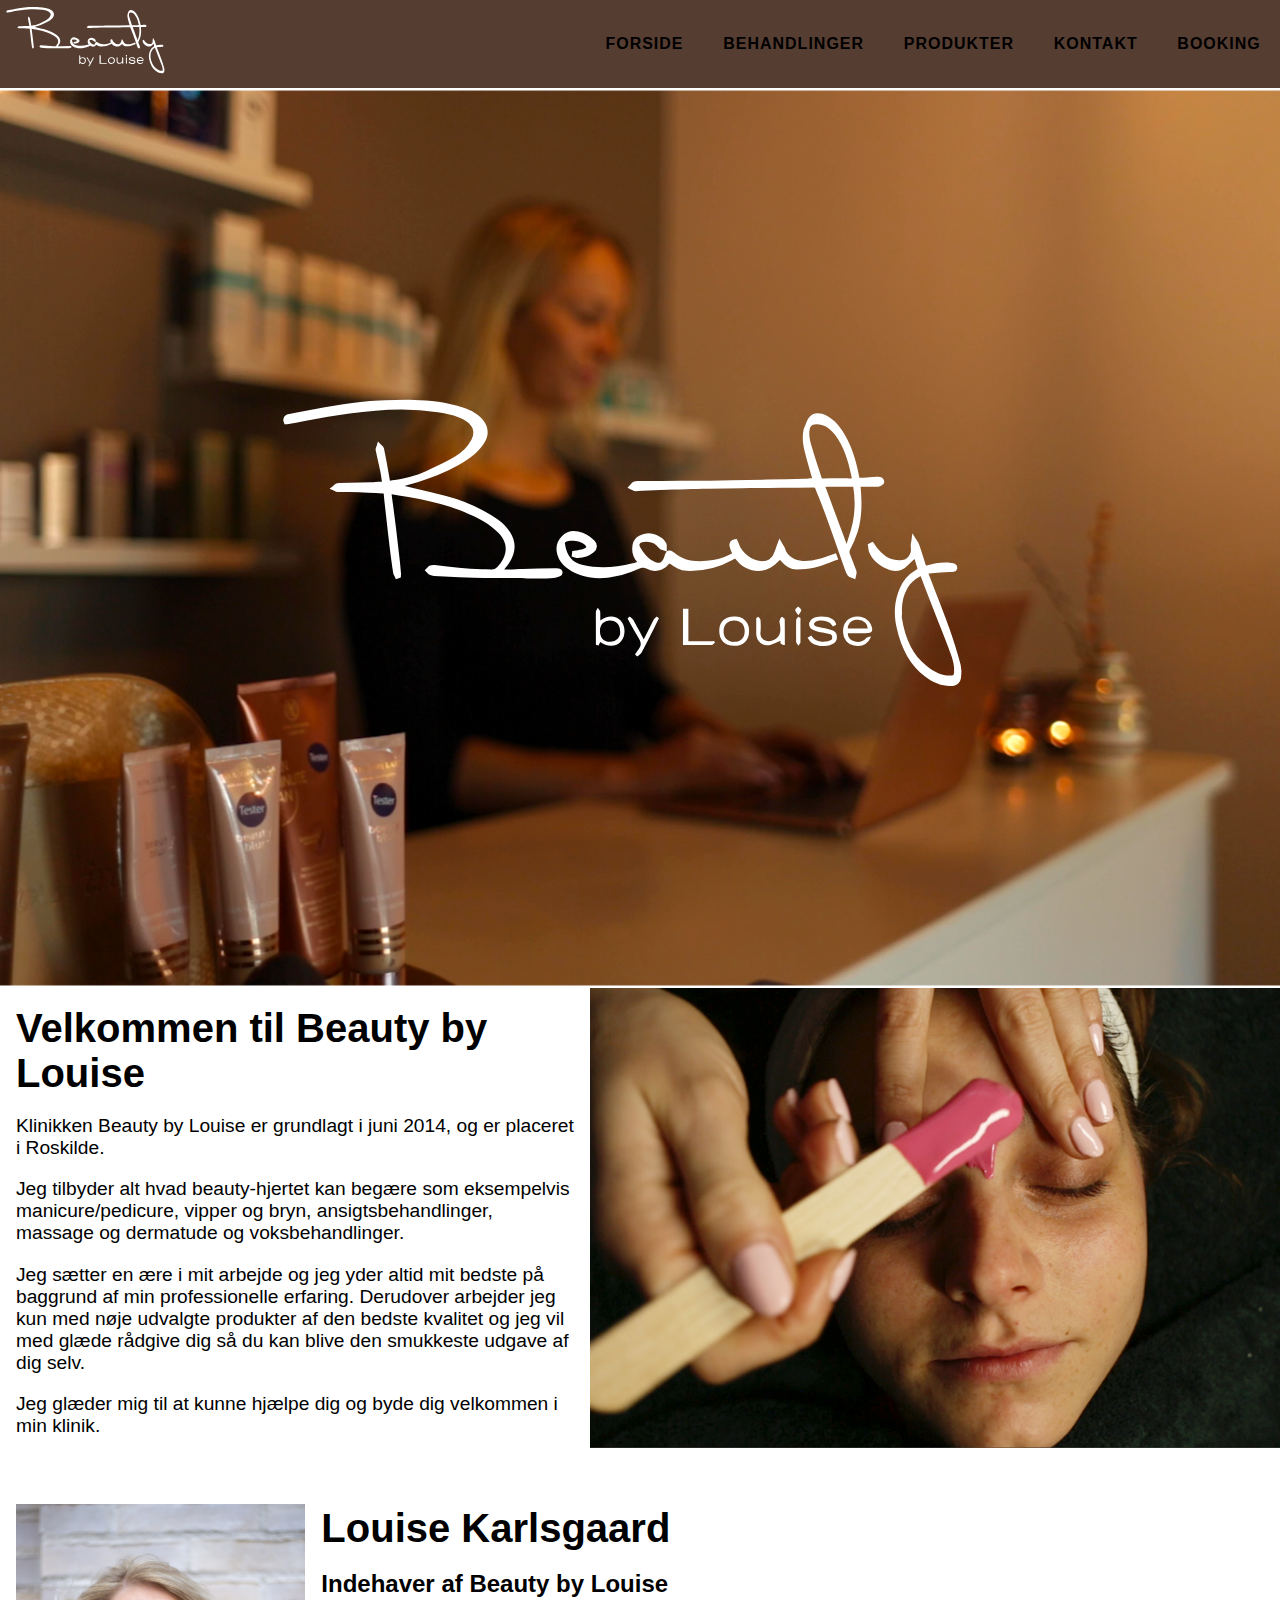
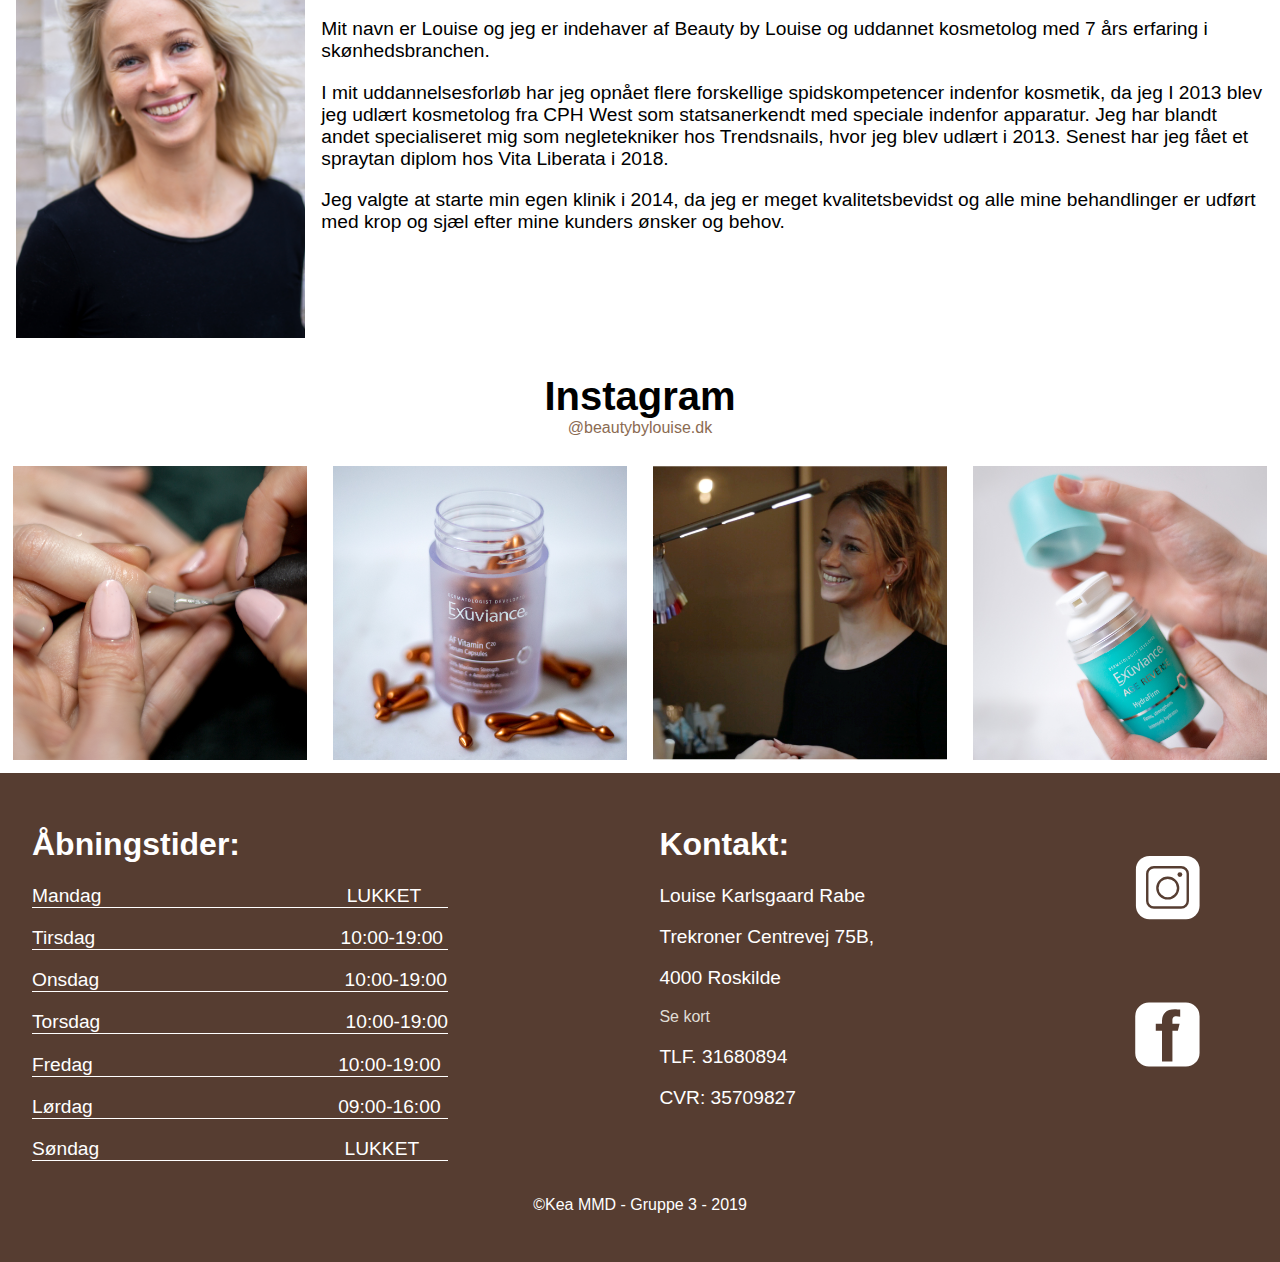
<file: index.html>
<!DOCTYPE html>
<html lang="da">

<head>
    <meta charset="utf-8">
    <meta name="viewport" content="width=device-width, initial-scale=1.0">
    <title>Beauty by Louise</title>
    <link rel="stylesheet" href="style.css">
</head>

<body>
    <header>

        <div id="logo"></div>

        <nav>
            <div id="menuknap">☰</div>
            <ul id="menu" class="hidden">
                <a href="index.html">Forside</a>
                <a href="behandlinger.html">Behandlinger</a>
                <a href="produkter.html">Produkter</a>
                <a href="kontakt.html">Kontakt</a>
                <a href="onlinebooking.html">Booking</a>

            </ul>
        </nav>

    </header>


    <section id="splash">
        <div id="logo_splash"></div>
    </section>

    <section id="velkommen">
        <div class="sectionwrapper">
            <div class="col_text">
                <div class="farve">
                    <h1>Velkommen til Beauty by Louise</h1>
                    <p>Klinikken Beauty by Louise er grundlagt i juni 2014, og er placeret i Roskilde. </p>
                    <p> Jeg tilbyder alt hvad beauty-hjertet kan begære som eksempelvis manicure/pedicure, vipper og bryn, ansigtsbehandlinger, massage og dermatude og voksbehandlinger.</p>
                    <p> Jeg sætter en ære i mit arbejde og jeg yder altid mit bedste på baggrund af min professionelle erfaring. Derudover arbejder jeg kun med nøje udvalgte produkter af den bedste kvalitet og jeg vil med glæde rådgive dig så du kan blive den smukkeste udgave af dig selv. </p>
                    <p>Jeg glæder mig til at kunne hjælpe dig og byde dig velkommen i min klinik.</p>
                </div>
            </div>

            <div class="col_wide">
                <figure>
                    <img src="billeder/forsidebbl.jpg" alt="velkommen massage">
                </figure>
            </div>
        </div>
    </section>

    <section id="om">

        <div class="sectionwrapper">

            <div class="col_img">
                <figure>
                    <img src="billeder/portraet.jpg" alt="velkommen massage">
                </figure>
            </div>
            <div class="col_txt">
                <h1> Louise Karlsgaard</h1>
                <h2>Indehaver af Beauty by Louise</h2>
                <p>Mit navn er Louise og jeg er indehaver af Beauty by Louise og uddannet kosmetolog med 7 års erfaring i skønhedsbranchen.</p>
                <p>

                    I mit uddannelsesforløb har jeg opnået flere forskellige spidskompetencer indenfor kosmetik, da jeg I 2013 blev jeg udlært kosmetolog fra CPH West som statsanerkendt med speciale indenfor apparatur. Jeg har blandt andet specialiseret mig som negletekniker hos Trendsnails, hvor jeg blev udlært i 2013. Senest har jeg fået et spraytan diplom hos Vita Liberata i 2018.</p>
                <p>
                    Jeg valgte at starte min egen klinik i 2014, da jeg er meget kvalitetsbevidst og alle mine behandlinger er udført med krop og sjæl efter mine kunders ønsker og behov.
                </p>
            </div>
        </div>
    </section>

    <section id="instagram">
        <h1>Instagram</h1>
        <div class="ig_link"><a href="https://www.instagram.com/beautybylouise.dk/">@beautybylouise.dk</a></div>
        <div class="sectionwrapper">
            <div class="image">
                <img src="billeder/ig_1.jpg" alt="ig1">
            </div>

            <div class="image">
                <img src="billeder/ig_2.jpg" alt="ig2">
            </div>

            <div class="image">
                <img src="billeder/ig_3.jpg" alt="ig3">
            </div>
            <div class="image">
                <img src="billeder/ig_4.jpg" alt="ig4">
            </div>
        </div>

    </section>




    <footer id="footer">
        <div class="sectionwrapper">
            <div class="aabningstider">
                <h1>Åbningstider:</h1>

                <p>Mandag LUKKET</p>
                <p>Tirsdag 10:00-19:00</p>
                <p> Onsdag 10:00-19:00 </p>
                <p>Torsdag 10:00-19:00</p>
                <p>Fredag 10:00-19:00</p>
                <p>Lørdag 09:00-16:00</p>
                <p>Søndag LUKKET</p>

            </div>

            <div class="kontakt">

                <h1>Kontakt:</h1>

                <p>
                    Louise Karlsgaard Rabe</p>
                <p>Trekroner Centrevej 75B,</p>
                <p>4000 Roskilde</p>
                <a href="https://www.google.com/maps/place/Beauty+By+Louise/@55.6487125,12.1307559,17z/data=!3m1!4b1!4m5!3m4!1s0x46525fd979e76f9d:0xf7c239d2da8d9b80!8m2!3d55.6487095!4d12.1329446"> Se kort</a>

                <p>TLF. 31680894</p>
                <p>CVR: 35709827
                </p>
            </div>
            <div class="some">
                <div class="insta"></div>
                <div class="face"></div>
            </div>

        </div>
        <div class="andcopy">
            &copy;Kea MMD - Gruppe 3 - 2019</div>
    </footer>




    <script src="script.js"></script>
</body>

</html>
</file>
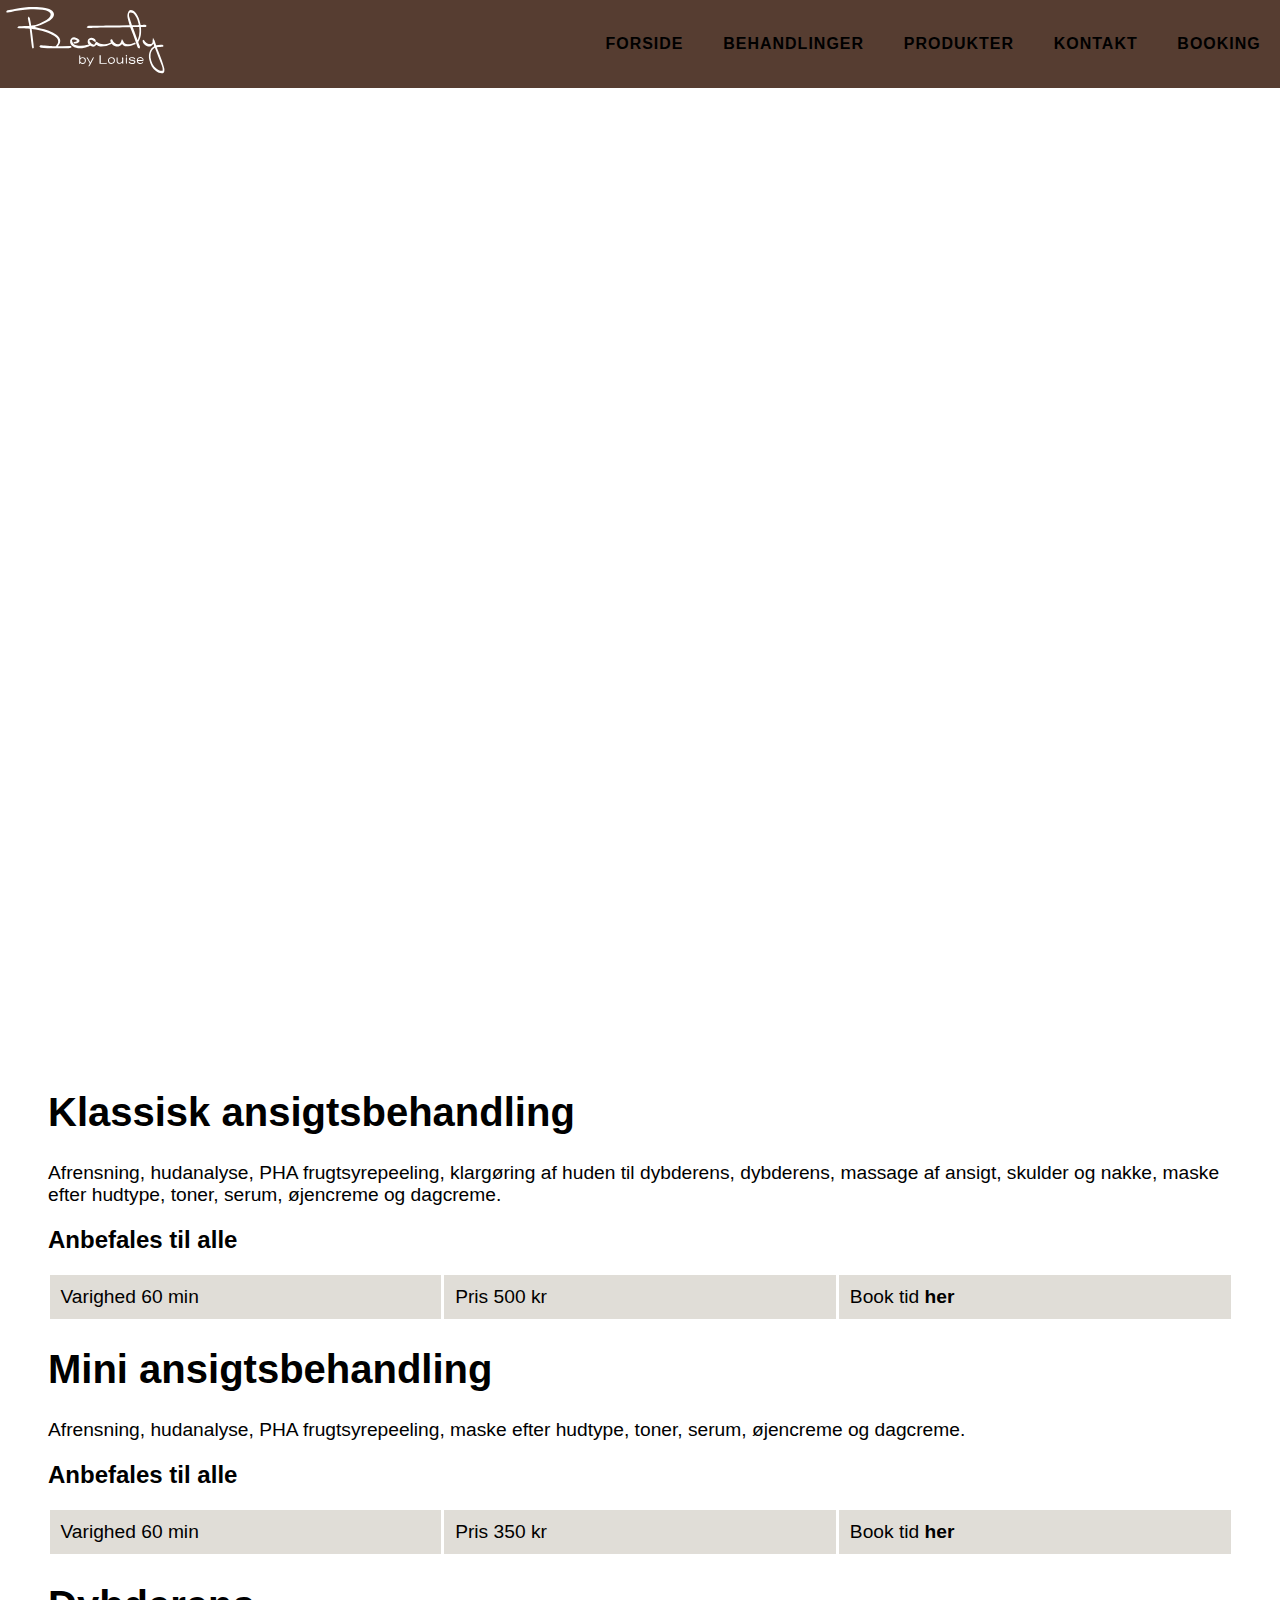
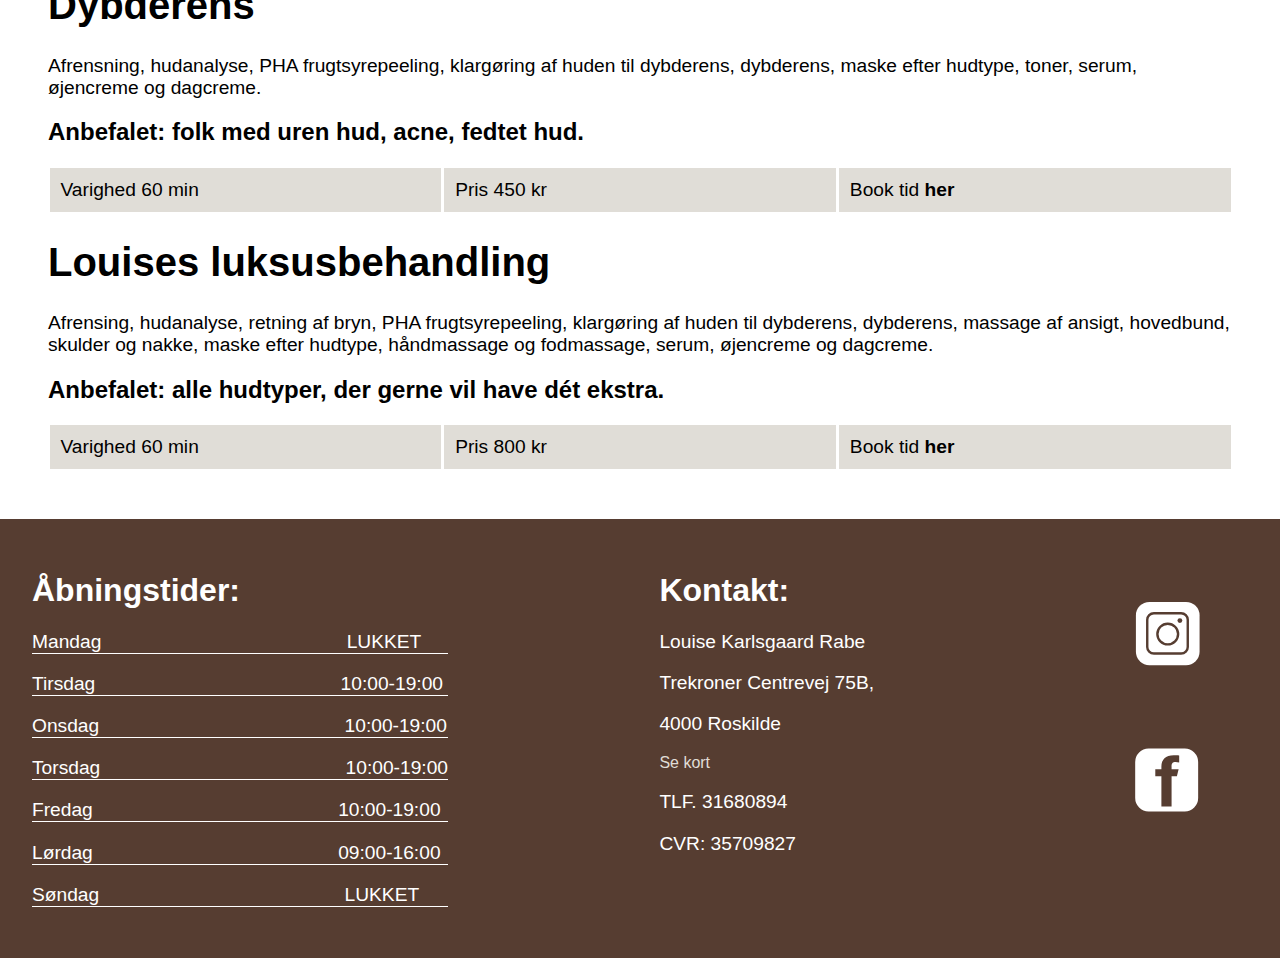
<file: ansigtsbehandlinger.html>
<!DOCTYPE html>
<html lang="da">

<head>
    <meta charset="utf-8">
    <meta name="viewport" content="width=device-width, initial-scale=1.0">
    <title>Beauty by Louise</title>
    <link rel="stylesheet" href="style.css">
</head>

<body>
    <header>
        <nav>
            <div id="menuknap">☰</div>
            <ul id="menu" class="hidden">
                <a href="index.html">Forside</a>
                <a href="behandlinger.html">Behandlinger</a>
                <a href="produkter.html">Produkter</a>
                <a href="kontakt.html">Kontakt</a>
                <a href="onlinebooking.html">Booking</a>
            </ul>
        </nav>
        <div id="logo">
        </div>
    </header>

    <section id="splash_ansigt">
       <div id="overskrift_ansigt"> <h1>Ansigtsbehandlinger</h1></div>

    </section>
    <section id="ansigtsbehandlinger">
        <div class="sectionwrapper">
            <div id="behandlingsbillede">

            </div>
            <div id="col_wide">

                <h1>Klassisk ansigtsbehandling</h1>
                <p>
                    Afrensning, hudanalyse, PHA frugtsyrepeeling, klargøring af huden til dybderens, dybderens, massage af ansigt, skulder og nakke, maske efter hudtype, toner, serum, øjencreme og dagcreme.
                </p>

                <h2>Anbefales til alle</h2>

            </div>




            <div id="col_box">

                <div class="box">
                    <p>Varighed 60 min</p>
                </div>
                <div class="box">
                    <p>Pris 500 kr</p>
                </div>
                <div class="box">
                    <p>Book tid<a href="onlinebooking.html"> her</a></p>
                </div>
            </div>




            <h1>Mini ansigtsbehandling</h1>



            <p>
                Afrensning, hudanalyse, PHA frugtsyrepeeling, maske efter hudtype, toner, serum, øjencreme og dagcreme.
            </p>


            <h2>Anbefales til alle</h2>



            <div id="col_box">
                <div class="box">
                    <p>Varighed 60 min</p>
                </div>
                <div class="box">
                    <p>Pris 350 kr</p>
                </div>
                <div class="box">
                    <p>Book tid<a href="onlinebooking.html"> her</a></p>
                </div>
            </div>




            <h1>Dybderens</h1>



            <p>
                Afrensning, hudanalyse, PHA frugtsyrepeeling, klargøring af huden til dybderens, dybderens, maske efter hudtype, toner, serum, øjencreme og dagcreme.
            </p>

            <h2>Anbefalet: folk med uren hud, acne, fedtet hud.
            </h2>



            <div id="col_box">

                <div class="box">
                    <p>Varighed 60 min</p>
                </div>
                <div class="box">
                    <p>Pris 450 kr</p>
                </div>
                <div class="box">
                    <p>Book tid<a href="onlinebooking.html"> her</a></p>
                </div>
            </div>







            <h1>Louises luksusbehandling</h1>



            <p>


                Afrensing, hudanalyse, retning af bryn, PHA frugtsyrepeeling, klargøring af huden til dybderens, dybderens, massage af ansigt, hovedbund, skulder og nakke, maske efter hudtype, håndmassage og fodmassage, serum, øjencreme og dagcreme.
            </p>


            <h2>Anbefalet: alle hudtyper, der gerne vil have dét ekstra.
            </h2>

            <div id="col_box">
                <div class="box">
                    <p>Varighed 60 min</p>
                </div>
                <div class="box">
                    <p>Pris 800 kr</p>
                </div>
                <div class="box">
                    <p>Book tid<a href="onlinebooking.html"> her</a></p>
                </div>

            </div>

        </div>





    </section>
    <footer id="footer">
        <div class="sectionwrapper">
            <div class="aabningstider">
                <h1>Åbningstider:</h1>

                <p>Mandag LUKKET</p>
                <p>Tirsdag 10:00-19:00</p>
                <p> Onsdag 10:00-19:00 </p>
                <p>Torsdag 10:00-19:00</p>
                <p>Fredag 10:00-19:00</p>
                <p>Lørdag 09:00-16:00</p>
                <p>Søndag LUKKET</p>

            </div>

            <div class="kontakt">

                <h1>Kontakt:</h1>

                <p>
                    Louise Karlsgaard Rabe</p>
                <p>Trekroner Centrevej 75B,</p>
                <p>4000 Roskilde</p>
                <a href="https://www.google.com/maps/place/Beauty+By+Louise/@55.6487125,12.1307559,17z/data=!3m1!4b1!4m5!3m4!1s0x46525fd979e76f9d:0xf7c239d2da8d9b80!8m2!3d55.6487095!4d12.1329446"> Se kort</a>

                <p>TLF. 31680894</p>
                <p>CVR: 35709827
                </p>
            </div>
            <div class="some">
                <div class="insta"></div>
                <div class="face"></div>
            </div>

        </div>
    </footer>

    <script src="script.js"></script>
</body>

</html>
</file>
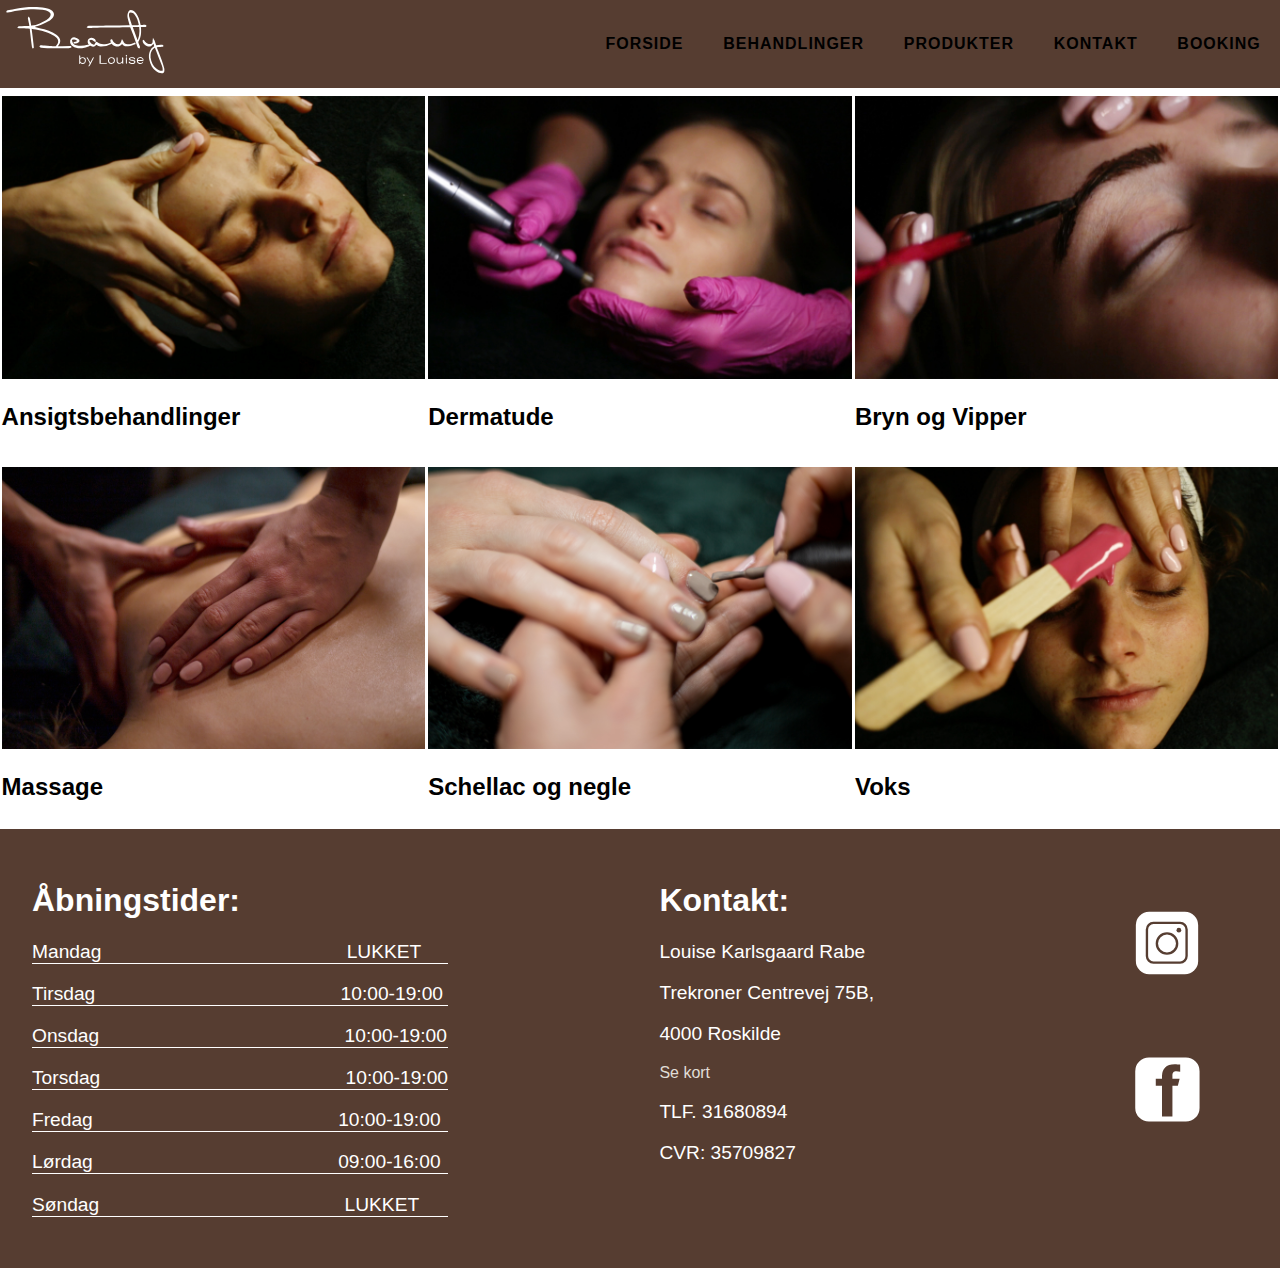
<file: behandlinger.html>
<!DOCTYPE html>
 <html lang="da">

 <head>
     <meta charset="utf-8">
     <meta name="viewport" content="width=device-width, initial-scale=1.0">
     <title>Beauty by Louise</title>
     <link rel="stylesheet" href="style.css">
 </head>

 <body>
     <header>
         <nav>
             <div id="menuknap">☰</div>
             <ul id="menu" class="hidden">
                 <a href="index.html">Forside</a>
                 <a href="behandlinger.html">Behandlinger</a>
                 <a href="produkter.html">Produkter</a>
                 <a href="kontakt.html">Kontakt</a>
                 <a href="onlinebooking.html">Booking</a>

             </ul>



         </nav>
         <div id="logo">

         </div>

     </header>
     <section id="behandlinger">
         <div class="sectionwrapper">
             <div class="col">
                 <div class="top">
                     <a href="ansigtsbehandlinger.html"><img src="billeder/ansigt.jpg" alt="ansigtsbehandling"></a>
                 </div>

                 <div class="bottom">
                     <a href="ansigtsbehandlinger.html">
                         <h2>Ansigtsbehandlinger</h2>
                     </a>
                 </div>
             </div>
             <div class="col">
                 <div class="top">
                     <img src="billeder/dermatude.jpg" alt="Dermatude">
                 </div>

                 <div class="bottom">
                     <h2>Dermatude</h2>
                 </div>
             </div>
             <div class="col">
                 <div class="top">
                     <img src="billeder/bryn_vipper.jpg" alt="bryn og vipper">
                 </div>

                 <div class="bottom">
                     <h2>Bryn og Vipper</h2>
                 </div>
             </div>
         </div>

         <div class="sectionwrapper">
             <div class="col">
                 <div class="top">
                     <img src="billeder/massage.jpg" alt="massage">
                 </div>

                 <div class="bottom">
                     <h2>Massage</h2>

                 </div>
             </div>



             <div class="col">
                 <div class="top">
                     <img src="billeder/negle.jpg" alt="negle">

                 </div>

                 <div class="bottom">
                     <h2> Schellac og negle</h2>

                 </div>

             </div>
             <div class="col">
                 <div class="top">
                     <img src="billeder/voks.jpg" alt="voks">

                 </div>

                 <div class="bottom">
                     <h2>Voks</h2>

                 </div>
             </div>
         </div>

     </section>

     <footer id="footer">
         <div class="sectionwrapper">
             <div class="aabningstider">
                 <h1>Åbningstider:</h1>

                 <p>Mandag LUKKET</p>
                 <p>Tirsdag 10:00-19:00</p>
                 <p> Onsdag 10:00-19:00 </p>
                 <p>Torsdag 10:00-19:00</p>
                 <p>Fredag 10:00-19:00</p>
                 <p>Lørdag 09:00-16:00</p>
                 <p>Søndag LUKKET</p>

             </div>

             <div class="kontakt">

                 <h1>Kontakt:</h1>

                 <p>
                     Louise Karlsgaard Rabe</p>
                 <p>Trekroner Centrevej 75B,</p>
                 <p>4000 Roskilde</p>
                 <a href="https://www.google.com/maps/place/Beauty+By+Louise/@55.6487125,12.1307559,17z/data=!3m1!4b1!4m5!3m4!1s0x46525fd979e76f9d:0xf7c239d2da8d9b80!8m2!3d55.6487095!4d12.1329446"> Se kort</a>

                 <p>TLF. 31680894</p>
                 <p>CVR: 35709827
                 </p>
             </div>
             <div class="some">
                 <div class="insta"></div>
                 <div class="face"></div>
             </div>

         </div>
     </footer>


     <script src="script.js"></script>
 </body>

 </html>
</file>
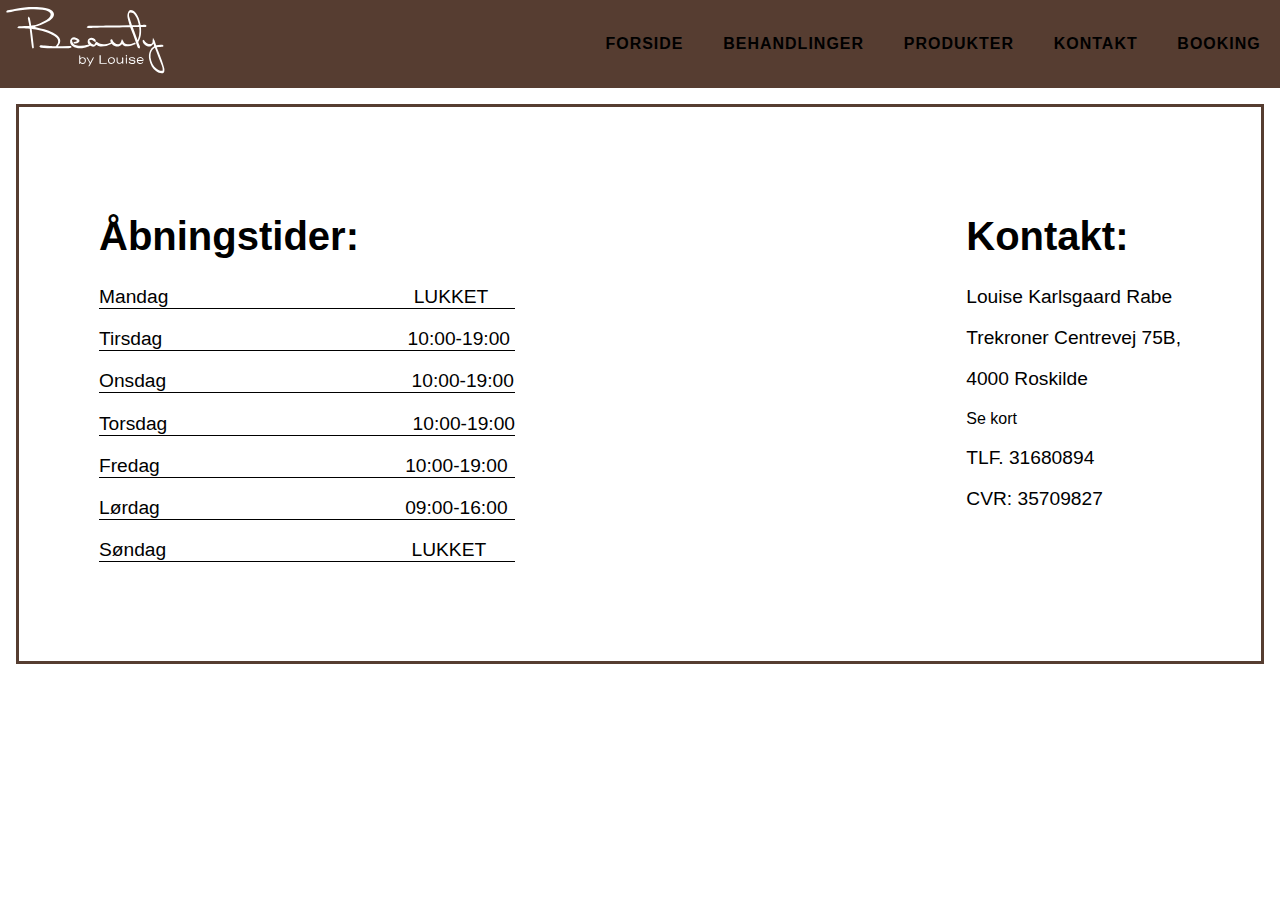
<file: kontakt.html>
<!DOCTYPE html>
<html lang="da">

<head>
    <meta charset="utf-8">
    <meta name="viewport" content="width=device-width, initial-scale=1.0">
    <title>Beauty by Louise</title>
    <link rel="stylesheet" href="style.css">
</head>

<body>
    <header>
        <nav>
            <div id="menuknap">☰</div>
            <ul id="menu" class="hidden">
                <a href="index.html">Forside</a>
                <a href="behandlinger.html">Behandlinger</a>
                <a href="produkter.html">Produkter</a>
                <a href="kontakt.html">Kontakt</a>
                <a href="onlinebooking.html">Booking</a>
            </ul>



        </nav>
        <div id="logo">

        </div>
    </header>

    <section id="kontakt">
        <div class="sectionwrapper">
            <div class="aabningstider">
                <h1>Åbningstider:</h1>
                <p>Mandag LUKKET</p>
                <p>Tirsdag 10:00-19:00</p>
                <p> Onsdag 10:00-19:00 </p>
                <p>Torsdag 10:00-19:00</p>
                <p>Fredag 10:00-19:00</p>
                <p>Lørdag 09:00-16:00</p>
                <p>Søndag LUKKET</p>

            </div>
            <div class="ring">

                <h1>Kontakt:</h1>

                <p>
                    Louise Karlsgaard Rabe</p>
                <p>Trekroner Centrevej 75B,</p>
                <p>4000 Roskilde</p>
                <a href="https://www.google.com/maps/place/Beauty+By+Louise/@55.6487125,12.1307559,17z/data=!3m1!4b1!4m5!3m4!1s0x46525fd979e76f9d:0xf7c239d2da8d9b80!8m2!3d55.6487095!4d12.1329446"> Se kort</a>

                <p>TLF. 31680894</p>
                <p>CVR: 35709827
                </p>
            </div>

        </div>

    </section>

    <script src="script.js"></script>
</body>

</html>
</file>
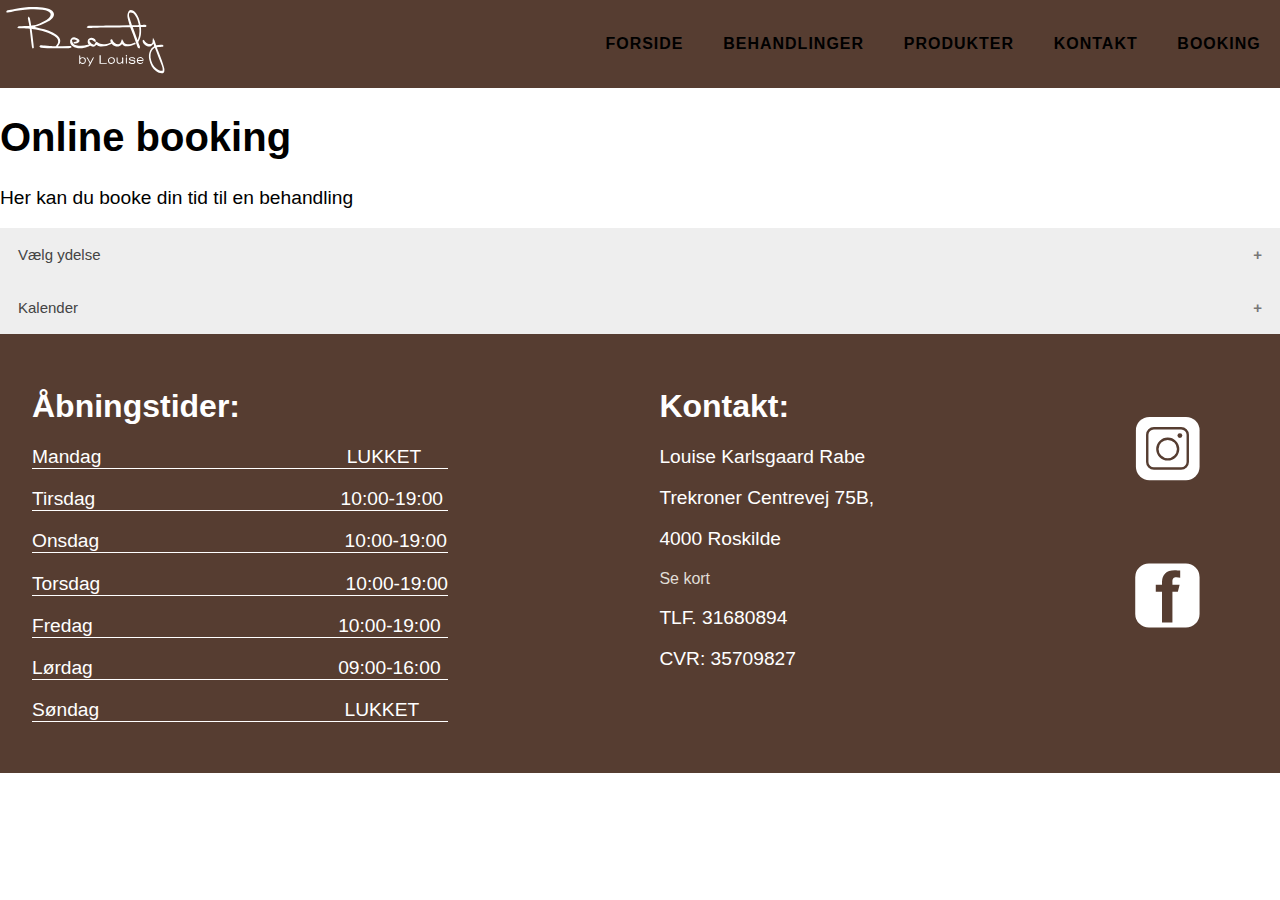
<file: onlinebooking.html>
<!DOCTYPE html>
<html lang="da">

<head>
    <meta charset="utf-8">
    <meta name="viewport" content="width=device-width, initial-scale=1.0">
    <title>Beauty by Louise</title>
    <link rel="stylesheet" href="style.css">
</head>

<body>
    <header>
        <nav>
            <div id="menuknap">☰</div>
            <ul id="menu" class="hidden">
                <a href="index.html">Forside</a>
                <a href="behandlinger.html">Behandlinger</a>
                <a href="produkter.html">Produkter</a>
                <a href="kontakt.html">Kontakt</a>
                <a href="onlinebooking.html">Booking</a>
            </ul>

        </nav>
        <div id="logo">

        </div>

    </header>
    <section id="booking">

        <h1>Online booking</h1>
        <p>Her kan du booke din tid til en behandling</p>
        <button class="accordion">Vælg ydelse</button>
        <div class="panel">
            <p>Lorem ipsum dolor sit amet, consectetur adipisicing elit, sed do eiusmod tempor incididunt ut labore et dolore magna aliqua. Ut enim ad minim veniam, quis nostrud exercitation ullamco laboris nisi ut aliquip ex ea commodo consequat.</p>
        </div>

        <button class="accordion">Kalender</button>
        <div class="panel">
            <p>Kalender</p>
        </div>




    </section>

    <footer id="footer">
        <div class="sectionwrapper">
            <div class="aabningstider">
                <h1>Åbningstider:</h1>

                <p>Mandag LUKKET</p>
                <p>Tirsdag 10:00-19:00</p>
                <p> Onsdag 10:00-19:00 </p>
                <p>Torsdag 10:00-19:00</p>
                <p>Fredag 10:00-19:00</p>
                <p>Lørdag 09:00-16:00</p>
                <p>Søndag LUKKET</p>

            </div>

            <div class="kontakt">

                <h1>Kontakt:</h1>

                <p>
                    Louise Karlsgaard Rabe</p>
                <p>Trekroner Centrevej 75B,</p>
                <p>4000 Roskilde</p>
                <a href="https://www.google.com/maps/place/Beauty+By+Louise/@55.6487125,12.1307559,17z/data=!3m1!4b1!4m5!3m4!1s0x46525fd979e76f9d:0xf7c239d2da8d9b80!8m2!3d55.6487095!4d12.1329446"> Se kort</a>

                <p>TLF. 31680894</p>
                <p>CVR: 35709827
                </p>
            </div>
            <div class="some">
                <div class="insta"></div>
                <div class="face"></div>
            </div>

        </div>
    </footer>

    <script src="script.js"></script>
    <script src="booking.js"></script>
</body>

</html>
</file>
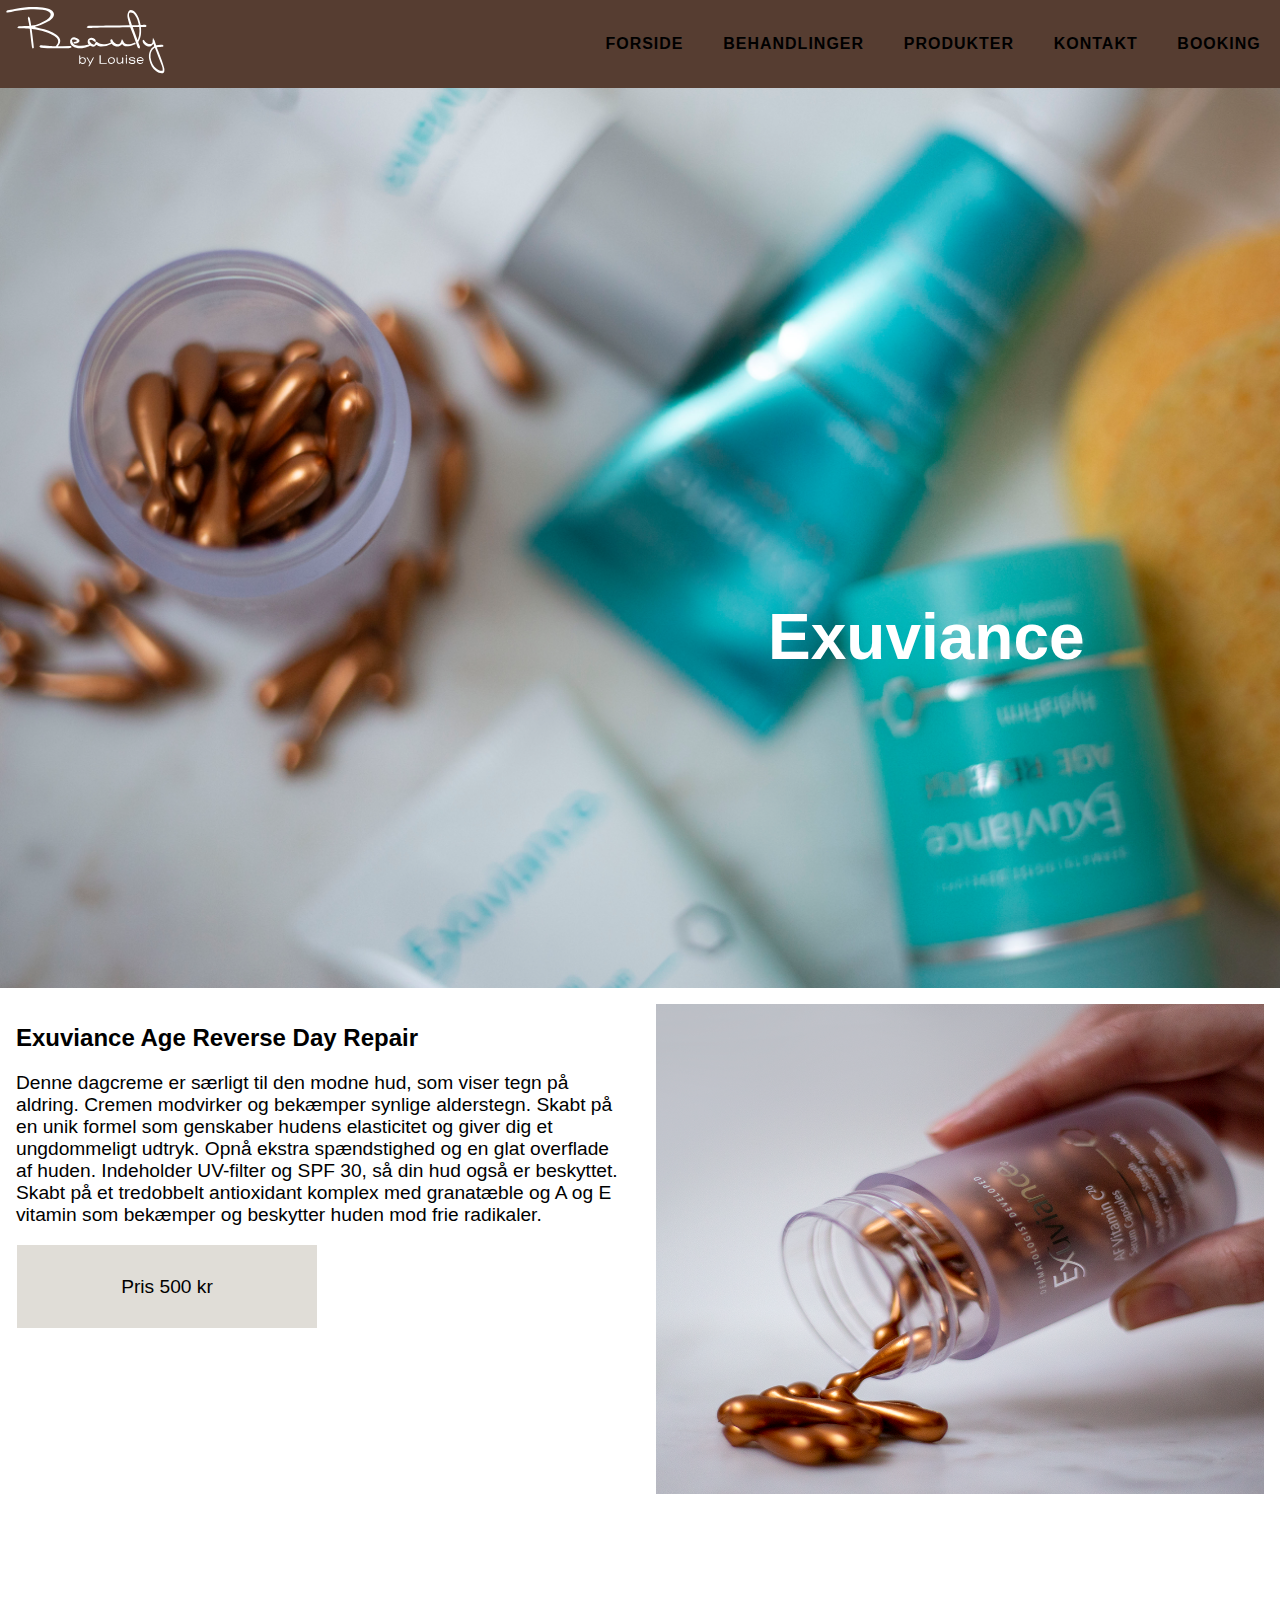
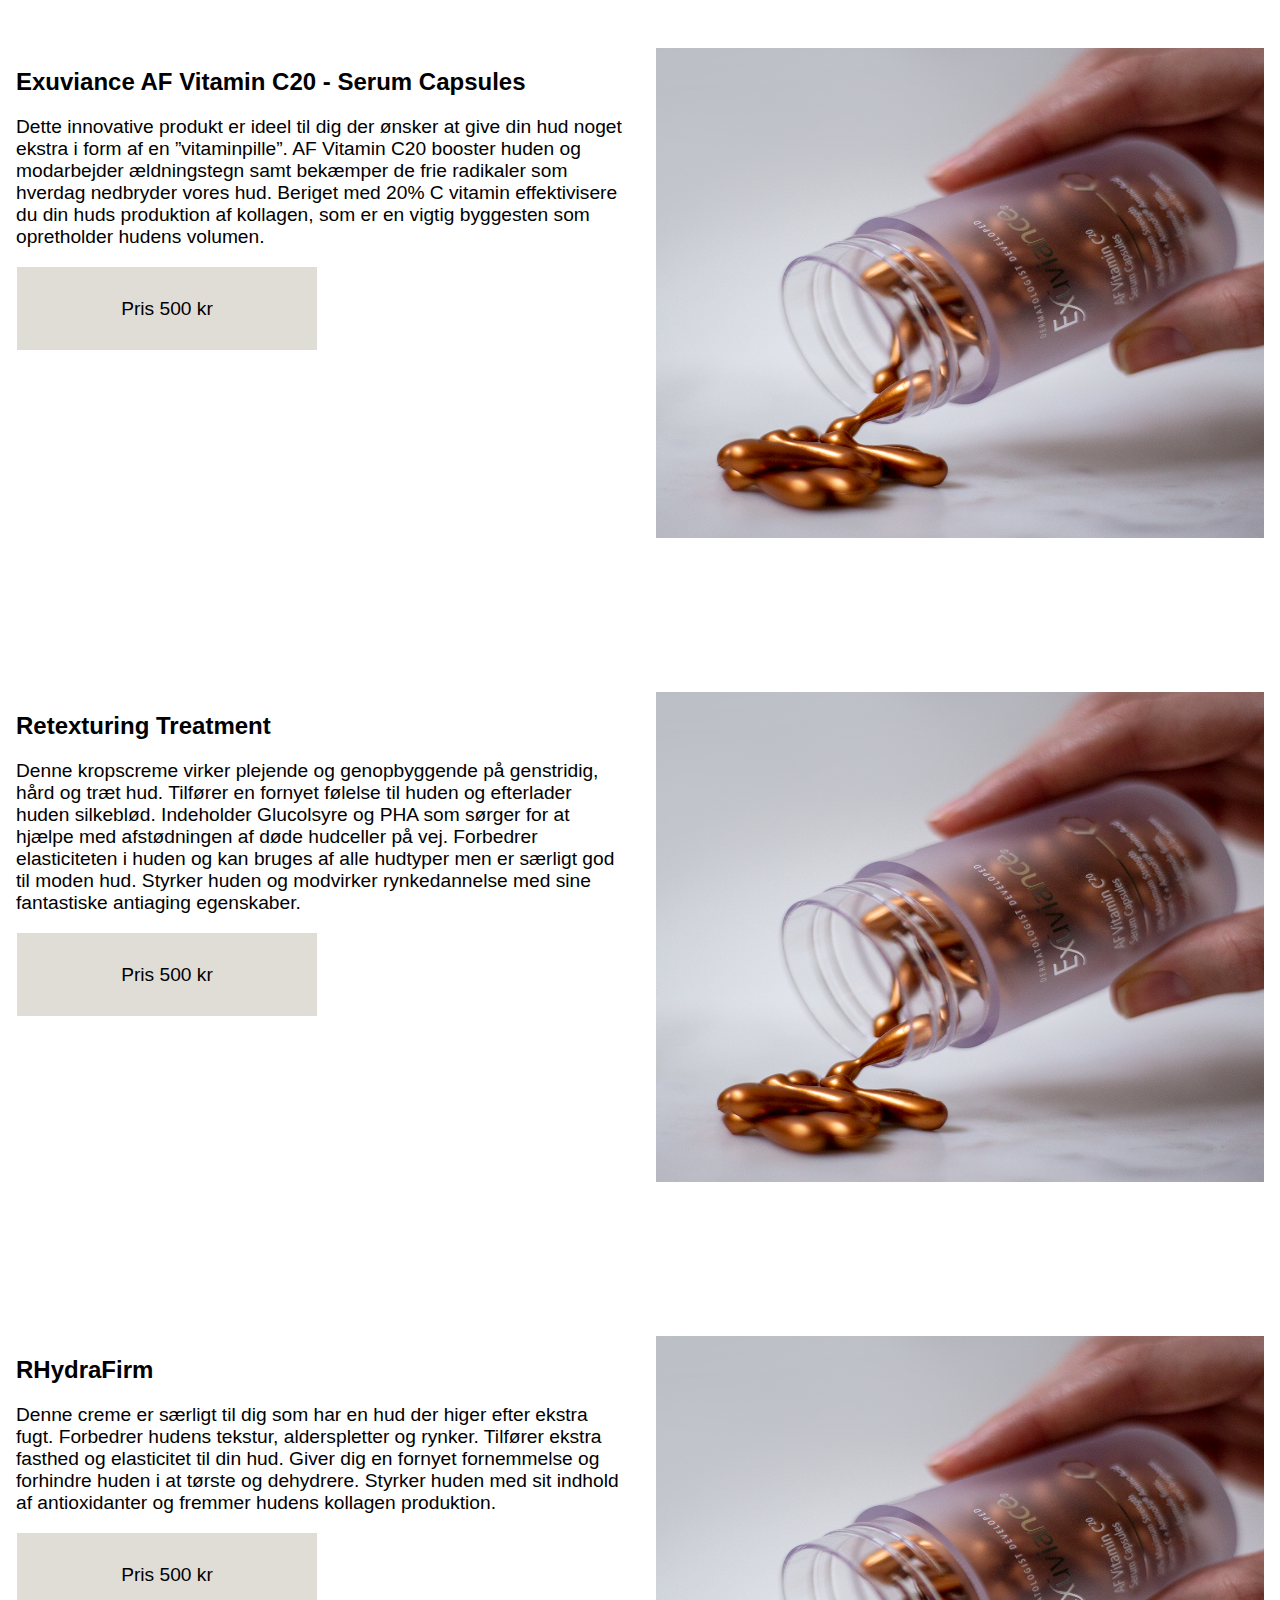
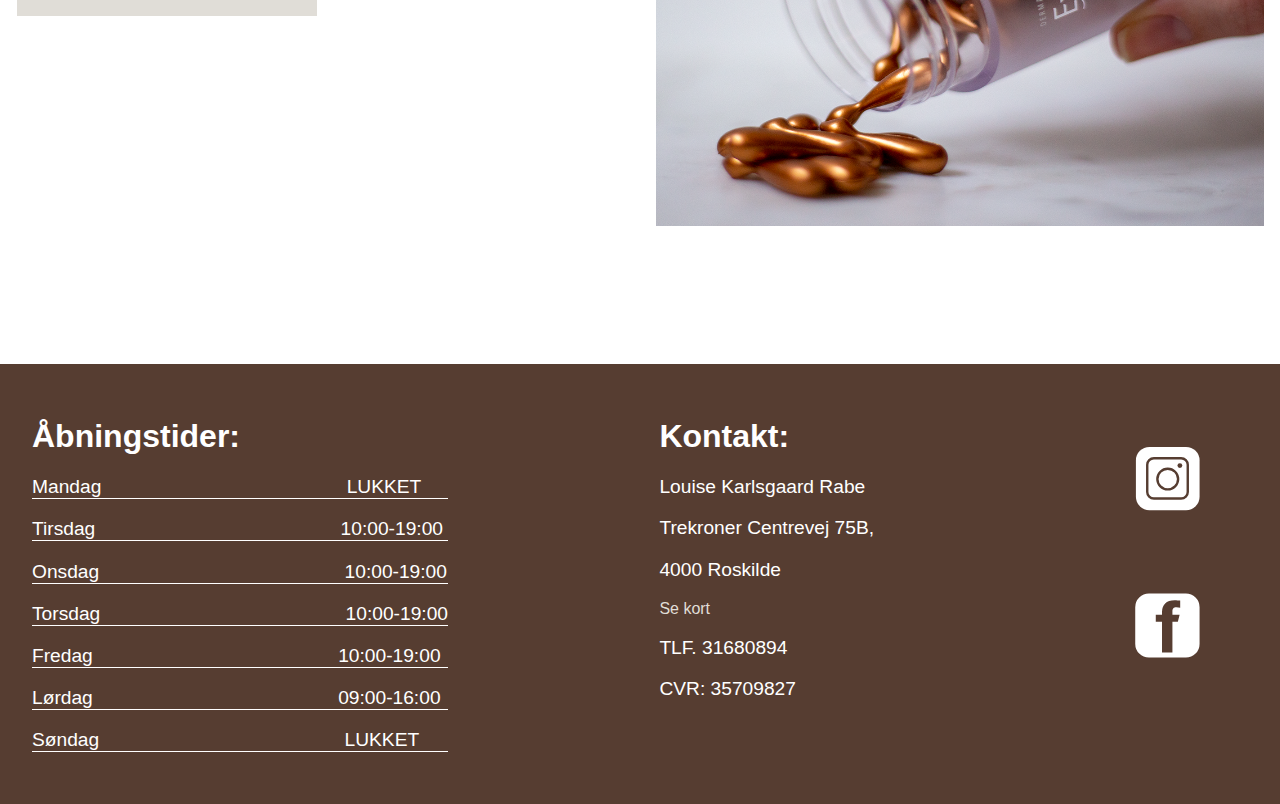
<file: produkter.html>
<!DOCTYPE html>
<html lang="da">

<head>
    <meta charset="utf-8">
    <meta name="viewport" content="width=device-width, initial-scale=1.0">
    <title>Beauty by Louise</title>
    <link rel="stylesheet" href="style.css">
</head>

<body>
    <header>
        <nav>
            <div id="menuknap">☰</div>
            <ul id="menu" class="hidden">
                <a href="index.html">Forside</a>
                <a href="behandlinger.html">Behandlinger</a>
                <a href="produkter.html">Produkter</a>
                <a href="kontakt.html">Kontakt</a>
                <a href="onlinebooking.html">Booking</a>
            </ul>
        </nav>
        <div id="logo">

        </div>

    </header>

    <section id="splash_produkter">
        <div id="overskrift">
            <h1>Exuviance</h1>
        </div>
    </section>

    <section id="produkter">

        <div class="sectionwrapper">

            <div class="col">

                <div class="top">
                    <h2>Exuviance Age Reverse Day Repair
                    </h2>

                    <p>Denne dagcreme er særligt til den modne hud, som viser tegn på aldring. Cremen modvirker og bekæmper synlige alderstegn.
                        Skabt på en unik formel som genskaber hudens elasticitet og giver dig et ungdommeligt udtryk.
                        Opnå ekstra spændstighed og en glat overflade af huden. Indeholder UV-filter og SPF 30, så din hud også er beskyttet.
                        Skabt på et tredobbelt antioxidant komplex med granatæble og A og E vitamin som bekæmper og beskytter huden mod frie radikaler.
                    </p>
                </div>
                <div class="bottom">
                    <p> Pris 500 kr</p>

                </div>
            </div>


            <div class="col">
                <img src="produktbilleder/produkt_midlertidigkvadrat.png" alt="">
            </div>

            <div class="sectionwrapper">


                <div class="col">

                    <div class="top">
                        <h2>Exuviance AF Vitamin C20 - Serum Capsules
                        </h2>

                        <p>Dette innovative produkt er ideel til dig der ønsker at give din hud noget ekstra i form af en ”vitaminpille”.
                            AF Vitamin C20 booster huden og modarbejder ældningstegn samt bekæmper de frie radikaler som hverdag nedbryder vores hud.
                            Beriget med 20% C vitamin effektivisere du din huds produktion af kollagen, som er en vigtig byggesten som opretholder hudens volumen.

                        </p>
                    </div>
                    <div class="bottom">
                        <p> Pris 500 kr</p>

                    </div>
                </div>


                <div class="col">
                    <img src="produktbilleder/produkt_midlertidigkvadrat.png" alt="">
                </div>


            </div>
            <div class="sectionwrapper">


                <div class="col">

                    <div class="top">
                        <h2>Retexturing Treatment

                        </h2>

                        <p>Denne kropscreme virker plejende og genopbyggende på genstridig, hård og træt hud.
                            Tilfører en fornyet følelse til huden og efterlader huden silkeblød.
                            Indeholder Glucolsyre og PHA som sørger for at hjælpe med afstødningen af døde hudceller på vej.
                            Forbedrer elasticiteten i huden og kan bruges af alle hudtyper men er særligt god til moden hud.
                            Styrker huden og modvirker rynkedannelse med sine fantastiske antiaging egenskaber.

                        </p>
                    </div>
                    <div class="bottom">
                        <p> Pris 500 kr</p>

                    </div>
                </div>


                <div class="col">
                    <img src="produktbilleder/produkt_midlertidigkvadrat.png" alt="">
                </div>


            </div>


            <div class="sectionwrapper">


                <div class="col">

                    <div class="top">
                        <h2>RHydraFirm

                        </h2>

                        <p>Denne creme er særligt til dig som har en hud der higer efter ekstra fugt.
                            Forbedrer hudens tekstur, alderspletter og rynker. Tilfører ekstra fasthed og elasticitet til din hud.
                            Giver dig en fornyet fornemmelse og forhindre huden i at tørste og dehydrere. Styrker huden med sit indhold af antioxidanter og fremmer hudens kollagen produktion.


                        </p>
                    </div>
                    <div class="bottom">
                        <p> Pris 500 kr</p>

                    </div>
                </div>


                <div class="col">
                    <img src="produktbilleder/produkt_midlertidigkvadrat.png" alt="">
                </div>


            </div>
        </div>

    </section>

    <footer id="footer">
        <div class="sectionwrapper">
            <div class="aabningstider">
                <h1>Åbningstider:</h1>

                <p>Mandag LUKKET</p>
                <p>Tirsdag 10:00-19:00</p>
                <p> Onsdag 10:00-19:00 </p>
                <p>Torsdag 10:00-19:00</p>
                <p>Fredag 10:00-19:00</p>
                <p>Lørdag 09:00-16:00</p>
                <p>Søndag LUKKET</p>

            </div>

            <div class="kontakt">

                <h1>Kontakt:</h1>

                <p>
                    Louise Karlsgaard Rabe</p>
                <p>Trekroner Centrevej 75B,</p>
                <p>4000 Roskilde</p>
                <a href="https://www.google.com/maps/place/Beauty+By+Louise/@55.6487125,12.1307559,17z/data=!3m1!4b1!4m5!3m4!1s0x46525fd979e76f9d:0xf7c239d2da8d9b80!8m2!3d55.6487095!4d12.1329446"> Se kort</a>

                <p>TLF. 31680894</p>
                <p>CVR: 35709827
                </p>
            </div>
            <div class="some">
                <div class="insta"></div>
                <div class="face"></div>
            </div>

        </div>
    </footer>

    <script src="script.js"></script>
</body>

</html>
</file>
<file: style.css>
/*---- Generelle indstillinger ------ */

* {
    box-sizing: border-box;
}

body {
    margin: 0 auto;
    padding: 0;
    font-family: Arial, "Helvetica Neue", Helvetica, sans-serif;
}

img {
    width: 100%;
}


section {
    width: 100%;
    margin: 0 auto;
}

sectionwrapper {
    margin-top: 0;
}

h1 {
    font-size: 2.5rem;
    text-emphasis: Bold;
}

h2 {
    font-size: 1.5rem;
}

p {
    font-size: 1.2rem;
    font-weight: lighter;
}

/*---- Generelle indstillinger  SLUT ------ */
/***--------------Menu-----------***/

#logo {
    background-image: url(billeder/logo.svg);
    height: 7vw;
    width: 14vw;
    background-size: cover;
    position: absolute;
    top: -0.5vw;
    left: 0vw;
}

header {
    width: 100vw;
    background-color: #563D31;
}

header nav {
    display: flex;
    flex-wrap: wrap;
    flex-direction: column;
    align-items: flex-end;

}


header nav a {
    text-decoration: none;
    text-transform: uppercase;
    font-weight: bold;
}


header a {
    padding: 0.5rem;
    display: flex;
    color: white;
}


header nav a:visited {
    color: #ffffff;
}

.hidden {
    transform: translateX(-100%);
    opacity: 0;
}

#menuknap {
    display: inline-block;
    color: white;
    margin: 0.5rem;
}

/********menu slut *******/

/********splash *******/

#splash {
    width: 100vw;
    height: 100vh;
    background-image: url(billeder/splash_bbl.png);
    background-size: cover;
    background-position: 67% 10%;
    max-width: none;
}

#logo_splash {
    background-image: url(billeder/logo.svg);
    height: 30vw;
    width: 60vw;
    background-size: cover;
    position: relative;
    top: 20vw;
    left: 20vw;
}

#splash_produkter {
    width: 100vw;
    height: 100vh;
    background-image: url(billeder/splash_produkter.jpg);
    background-size: cover;
    background-position: 67% 10%;
    max-width: none;
}

#overskrift h1 {
    position: relative;
    left: 60vw;
    top: 40vw;
    color: white;
    font-size: 4rem;
    margin: 0;

}

/********splash slut *******/

/********velkommen *******/

#velkommen .sectionwrapper {
    display: flex;
    flex-wrap: wrap;
}

#velkommen h1 {
    margin: 0.1rem auto;
}

#velkommen .farve {

    padding: 1rem;
    /*
    margin-left: 2rem;
    margin-top: 2rem;
*/
}

#velkommen .col_text {
    flex-grow: 1;
    flex-basis: 300px;
}

#velkommen .col_wide {
    flex-grow: 1;
    flex-basis: 400px;
    object-fit: cover;
}

#velkommen figure {
    margin: 0;
}


/********velkommen slut *******/

/********* om *********/

#om .sectionwrapper {
    display: flex;
    flex-wrap: wrap;
    margin-top: 2rem;
    margin-bottom: 2rem;
    /*    background-color: #d3cbbc;*/
}

#om h1 {
    margin: 0.1rem auto;
}

#om figure {
    margin: 0 1rem;
}

#om .col_img {
    flex-grow: 1;
    flex-basis: 200px;
}

#om .col_txt {
    flex-grow: 2;
    flex-basis: 700px;
    margin-right: 1rem;
}


/****** om slut ******/

/****** Instagram ******/

#instagram h1 {
    text-align: center;
    margin: 0;
}

#instagram .ig_link {
    text-align: center;
    margin-bottom: 1rem;
}

#instagram a {
    text-decoration: none;
    color: #8b6b52;
}


#instagram .sectionwrapper {
    display: flex;
    flex-wrap: wrap;
}

#instagram .image {
    flex-grow: 1;
    flex-basis: 200px;
    margin: 0.8rem;

    display: flex;
    /*
    flex-direction: column;
    justify-content: space-between;
*/

}

#instagram .image img {
    /*    width: 80%;*/
}



/****** Instagram slut ******/

/***footer***/

#footer {
    padding: 2rem;
    background-color: #563D31;
}


#footer h1 {
    color: white;
    font-size: 2rem;
}



#footer .sectionwrapper {
    display: flex;
    flex-wrap: wrap;
    justify-content: space-between;

}

#footer .aabningstider p {

    border-bottom-style: solid;
    border-bottom-width: thin;
    color: white;
    word-spacing: 15rem;
}

#footer .kontakt p {
    color: white;
}

#footer .kontakt a {
    color: #E0DDD7;
}

#footer .aabningstider .kontakt .some {
    flex-grow: 1;
    flex-basis: 500px;
    padding: 1.2rem;
}

#footer .some {
    padding: 2rem;
}


.insta {
    background-image: url(billeder/ig_logo.svg);
    background-size: cover;
    margin: 1rem;
    height: 5.3vw;
    width: 5.2vw;
}

.face {
    background-image: url(billeder/fb_logo.svg);
    background-size: cover;
    margin-top: 5rem;
    margin-left: 1rem;
    height: 5.3vw;
    width: 5.2vw;
}

.andcopy {
    color: white;
    text-align: center;
    padding: 1rem;
}

/*****produkter****/

#produkter .sectionwrapper {
    display: flex;
    flex-wrap: wrap;
    justify-content: space-between;


}

#produkter .col {
    flex-basis: 400px;
    flex-grow: 1;
    padding: 1rem;
}



#produkter .bottom {
    border: 1px solid #E0DDD7;
    margin: 1px;
    background-color: #E0DDD7;
    text-align: center;
    padding: 10px;
    width: 300px
}

#produkter img {
    width: 100%;
    height: 80%
}


/***Kontakt***/


#kontakt {
    /*
    padding: 4rem;
    margin: 4rem;
*/
}

#kontakt .sectionwrapper {
    display: flex;
    flex-wrap: wrap;
    justify-content: space-between;

    padding: 5rem;
    margin: 1rem;
    border-color: #563D31;
    border-style: solid;
}

#kontakt .aabningstider p {

    border-bottom-style: solid;
    border-bottom-width: thin;
    word-spacing: 15rem;
}

#kontakt .aabningstider .kontakt {
    flex-grow: 1;
    flex-basis: 300px;
    padding: 1.6rem;
}


/******Behandlinger*****/


#behandlinger .sectionwrapper {
    display: flex;
    flex-wrap: wrap;

}

#behandlinger .col {
    flex-grow: 1;
    flex-basis: 200px;
    margin: 0.5rem 0.1rem;



}

#behandlinger h2,
a {
    text-decoration: none;
    color: black;
}



/******Behandlinger SLUT*****/


/******Ansigtsbehandlinger*****/

#ansigtsbehandlinger #behandlingsbillede {}


#ansigtsbehandlinger .sectionwrapper {
    padding: 1rem;
    margin: 2rem;

}


#col_box {
    display: flex;
    flex-wrap: wrap;

}



.box {
    flex-grow: 1;
    flex-basis: 300px;
    border: 1px solid #E0DDD7;
    margin: 1.5px;
    background-color: #E0DDD7;
}

.box p {
    margin: 10px;
}

.box a {
    font-weight: bold;
    text-decoration: none;
}


#splash_ansigt {
    width: 100vw;
    height: 100vh;
    background-image: ;
    background-size: cover;
    background-position: 67% 10%;
    max-width: none;

}

#overskrift_ansigt {
    position: relative;
    left: 60vw;
    top: 40vw;
    color: white;
    font-size: 4rem;
    margin: 0;

}

/******Ansigtsbehandlinger SLUT*****/

/******Online booking*****/

.accordion {
    background-color: #eee;
    color: #444;
    cursor: pointer;
    padding: 18px;
    width: 100%;
    border: none;
    text-align: left;
    outline: none;
    font-size: 15px;
    transition: 0.4s;
}

.active,
.accordion:hover {
    background-color: #ccc;
}

.accordion:after {
    content: '\002B';
    color: #777;
    font-weight: bold;
    float: right;
    margin-left: 5px;
}

.active:after {
    content: "\2212";
}

.panel {
    padding: 0 18px;
    background-color: white;
    max-height: 0;
    overflow: hidden;
    transition: max-height 0.2s ease-out;
}

/******Online booking SLUT*****/


/**** media INDSTILLINGER **/

@media only screen and (min-width:800px) {

    #menuknap {
        display: none;

    }

    .hidden {
        transform: translateX(0);
        opacity: 1;
    }

    header a {

        display: inline-block;
        letter-spacing: 1px;

    }

    header nav {

        padding: 0.1rem;
    }


    header nav a {
        padding: 0.3rem;
        background-color: transparent;
        margin: 0.8rem;
        text-decoration: none;
        color: black;
    }
}
</file>
